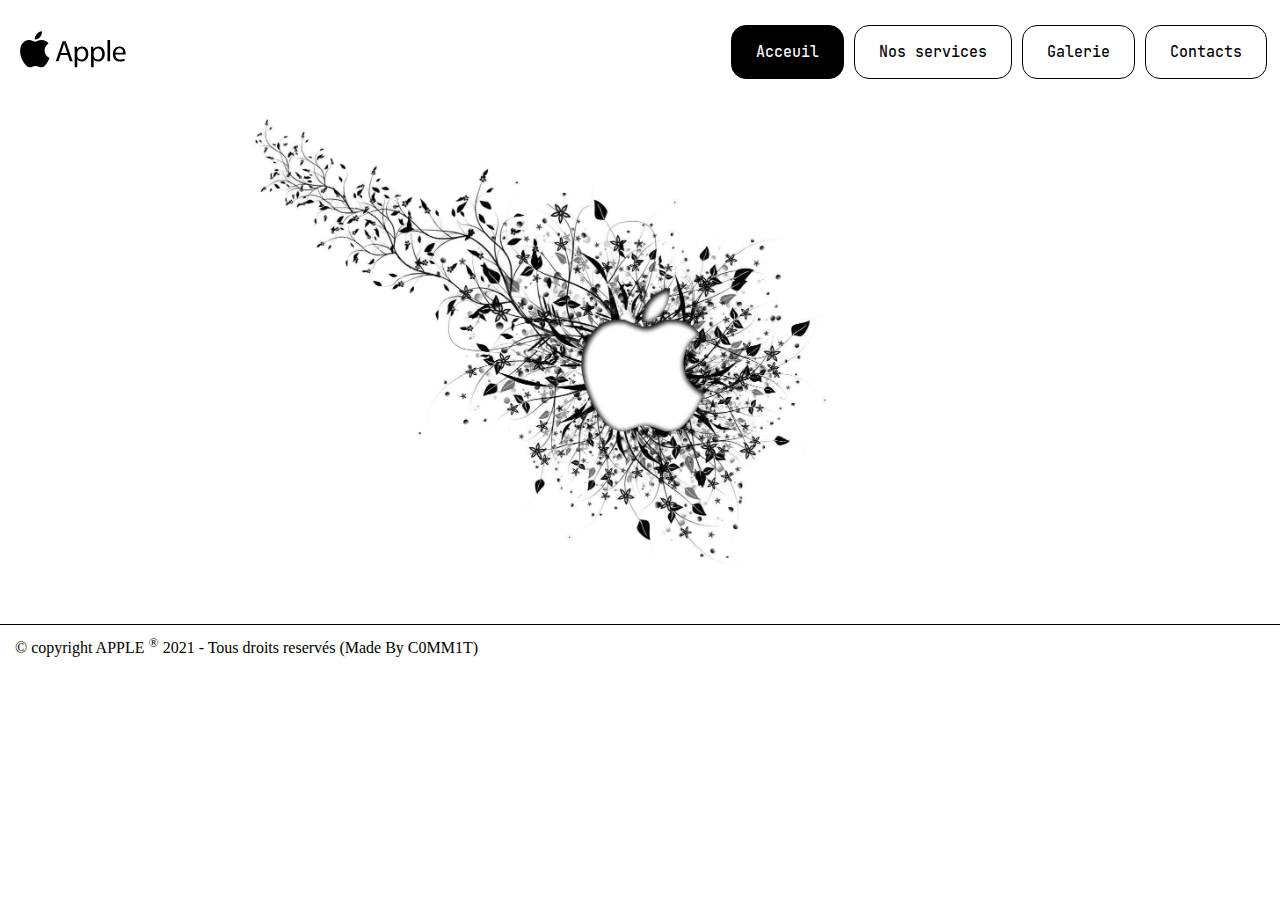
<file: index.html>
<!DOCTYPE html>
<html>

<head>
   <meta charset="utf-8">
   <title>Apple - Accueil</title>
   <link rel="stylesheet" href="./style/acceuil.css">
</head>

<body>
   <div class="container">

      <header>
         <a class="apple__link" href=" https://www.apple.com" target="_blank"> <img src="./medias/images/logo.svg"
               alt="logo"></a>
         <nav>
            <a class="active" href="#">Acceuil</a>
            <a class="nav__link" href="./pages/services.html">Nos services</a>
            <a class="nav__link" href="./pages/galerie.html">Galerie</a>
            <a class="nav__link" href="./pages/contacts.html">Contacts</a>
         </nav>
      </header>
      <img class="bg" src="./medias/images/bg.jpg" alt="background">
      <footer class="footer">
         <p>&copy; copyright APPLE <sup>&reg;</sup> 2021 - Tous droits reservés &#40;Made By C0MM1T&#41;</p>
      </footer>
   </div>
</body>

</html>
</file>
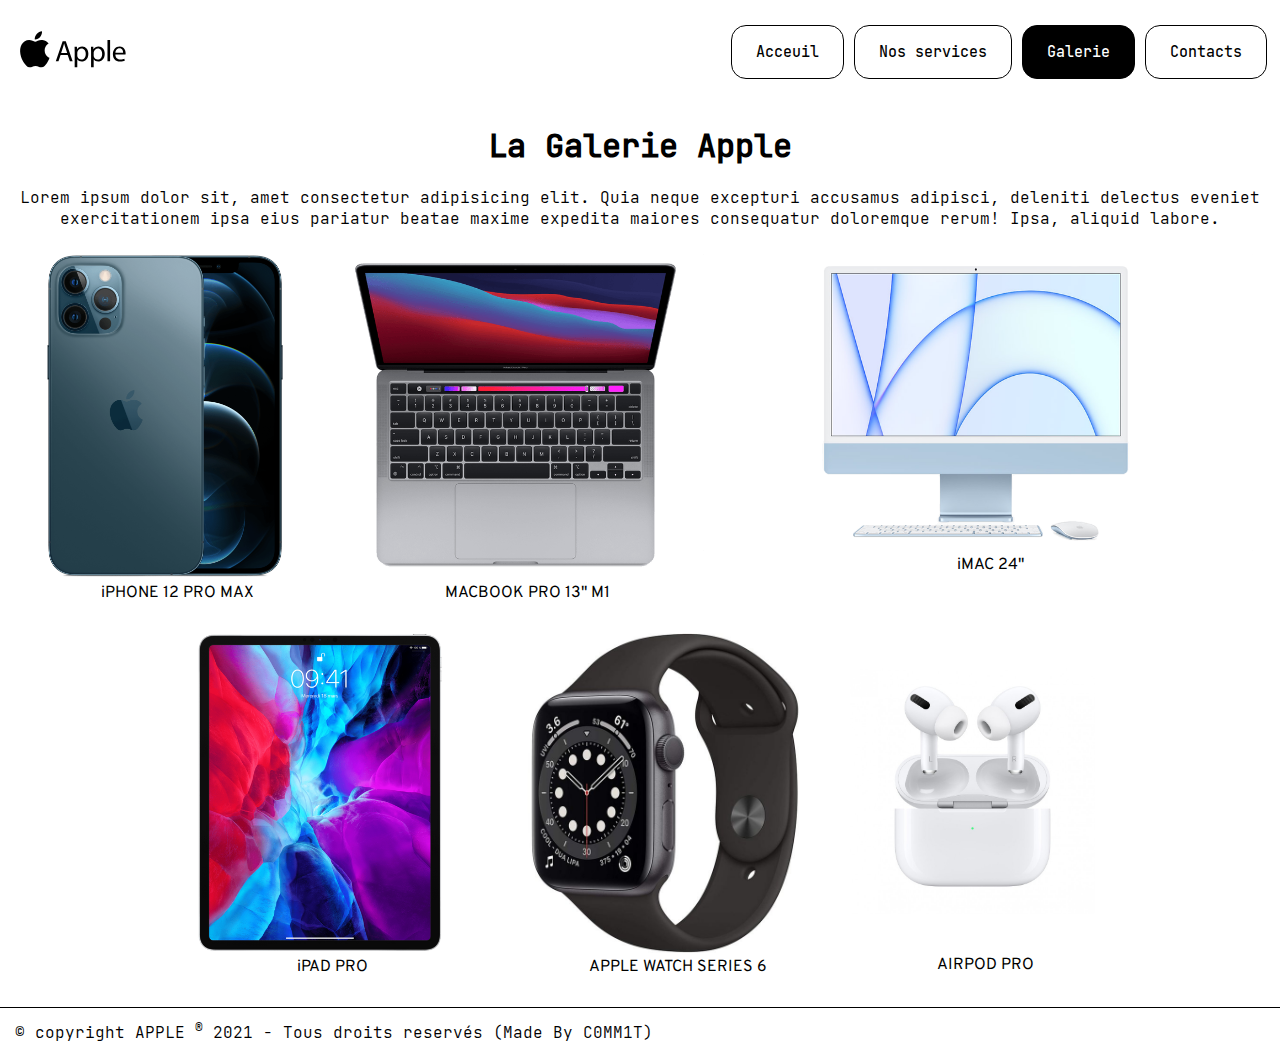
<file: pages/galerie.html>
<!DOCTYPE html>
<html>

<head>
   <meta charset="utf-8">
   <title>Apple - Galleries</title>
   <link rel="stylesheet" href="../style/galerie.css">
</head>

<body>
   <div class="container">
      <header>
         <a class="apple__link" href=" https://www.apple.com" target="_blank"> <img src="../medias/images/logo.svg"
               alt="logo"></a>
         <nav>
            <a class="nav__link" href="../index.html">Acceuil</a>
            <a class="nav__link" href="./services.html">Nos services</a>
            <a class="active" href="#">Galerie</a>
            <a class="nav__link" href="./contacts.html">Contacts</a>
         </nav>
      </header>
      <h1>La Galerie Apple</h1>
      <p class="text">Lorem ipsum dolor sit, amet consectetur adipisicing elit. Quia neque excepturi accusamus adipisci, deleniti
         delectus eveniet exercitationem ipsa eius pariatur beatae maxime expedita maiores consequatur doloremque rerum!
         Ipsa, aliquid labore.</p>
      <div class="img__container">
         <figure>
            <img src="../medias/images/galerie/iphone-12-pro-max-frandroid-2020.png" alt="iphone-12-pro-max">
            <figcaption>iPHONE 12 PRO MAX</figcaption>
         </figure>
         <figure>
            <img src="../medias/images/galerie/apple-macbook-pro-13-2020-m1-frandroid.png"
               alt="apple-macbook-pro-13-2020">
            <figcaption>MACBOOK PRO 13" M1</figcaption>
         </figure>
         <figure>
            <img src="../medias/images/galerie/1621646384_iMac-24-First-Impressions.png" alt="iMac-24">
            <figcaption>iMAC 24"</figcaption>
         </figure>
      </div>
      <div class="img__container2">
         <figure>
            <img src="../medias/images/galerie/apple-ipad-pro-11-2020-frandroid-officiel.png"
               alt="apple-ipad-pro-11-2020">
            <figcaption>iPAD PRO</figcaption>
         </figure>
         <figure>
            <img src="../medias/images/galerie/apple-watch.jpg" alt="apple-watch">
            <figcaption>APPLE WATCH SERIES 6</figcaption>
         </figure>
         <figure>
            <img src="../medias/images/galerie/airpod-pro-.jpg" alt="airpod-pro">
            <figcaption>AIRPOD PRO</figcaption>
         </figure>
      </div>
      <footer class="footer">
         <p>&copy; copyright APPLE <sup>&reg;</sup> 2021 - Tous droits reservés &#40;Made By C0MM1T&#41;</p>
      </footer>
   </div>
</body>

</html>
</file>
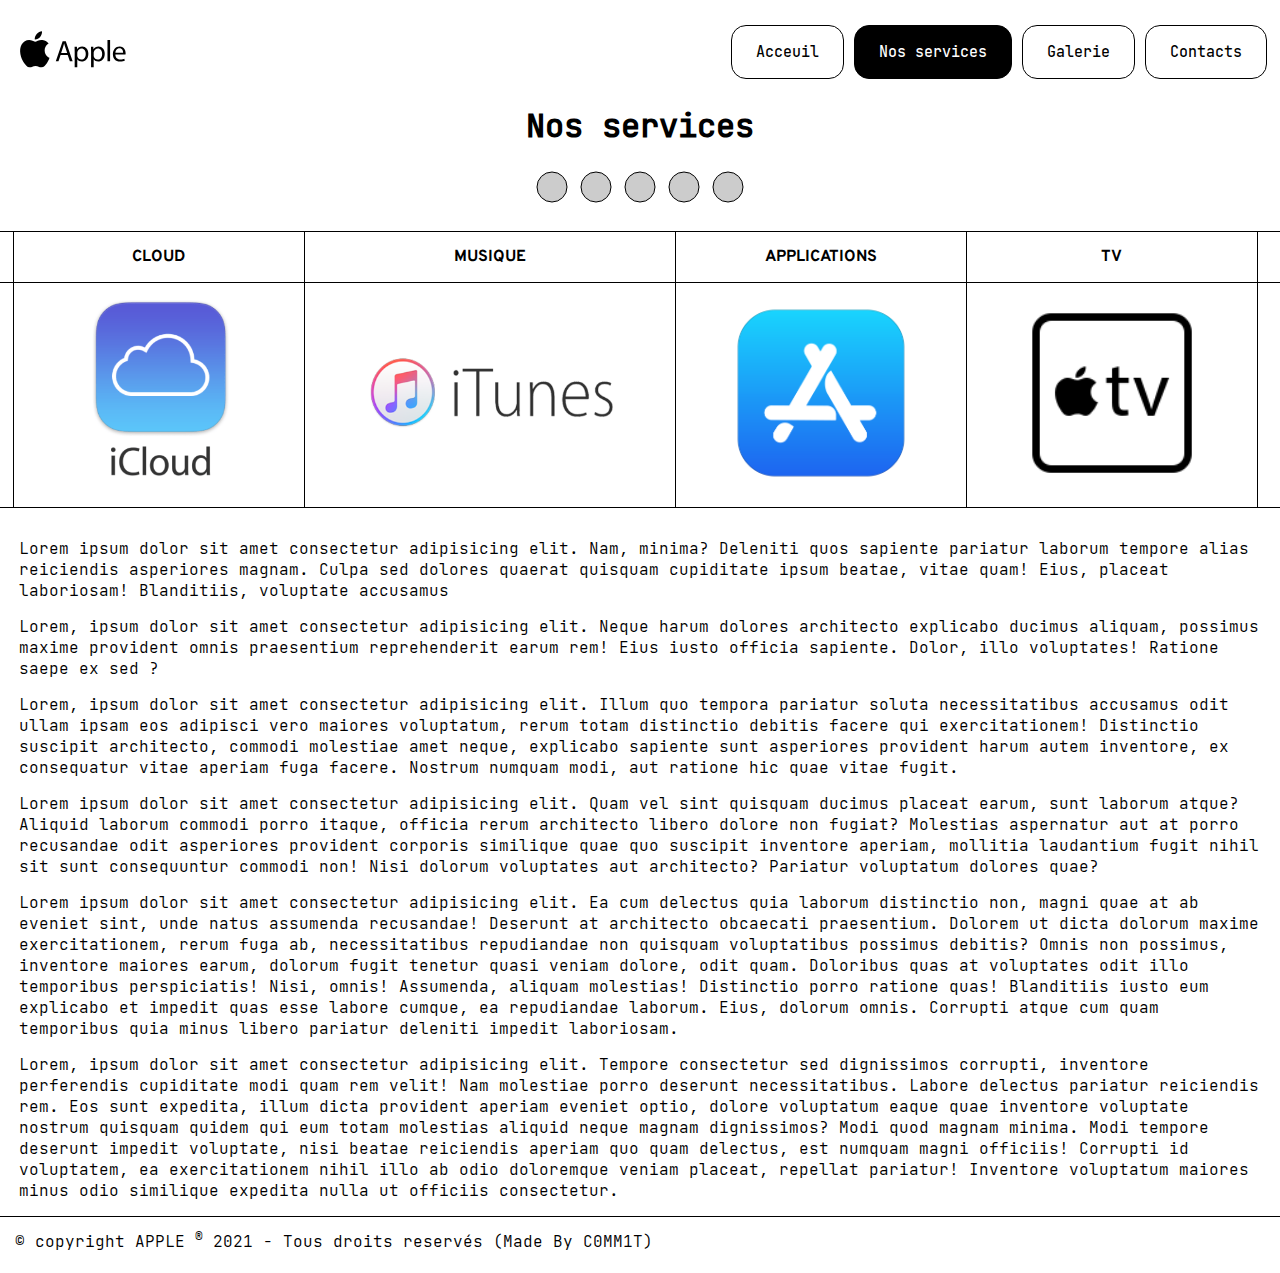
<file: pages/services.html>
<!DOCTYPE html>
<html>

<head>
   <meta charset="utf-8">
   <title>Apple - Services</title>
   <link rel="stylesheet" href="../style/services.css">
</head>

<body>
   <div class="container">
      <header>
         <a class="apple__link" href=" https://www.apple.com" target="_blank"> <img src="../medias/images/logo.svg" alt="logo"></a>
         <nav>
            <a class="nav__link" href="../index.html">Acceuil</a>
            <a class="active" href="#">Nos services</a>
            <a class="nav__link" href="./galerie.html">Galerie</a>
            <a class="nav__link" href="./contacts.html">Contacts</a>
         </nav>
      </header>
      <h1>Nos services</h1>
      <div class="circle">
         <svg height="40" width="40">
            <circle cx="20" cy="20" r="15" stroke="black" stroke-width="1" fill="#ccc" />
         </svg>
         <svg height="40" width="40">
            <circle cx="20" cy="20" r="15" stroke="black" stroke-width="1" fill="#ccc" />
         </svg>
         <svg height="40" width="40">
            <circle cx="20" cy="20" r="15" stroke="black" stroke-width="1" fill="#ccc" />
         </svg>
         <svg height="40" width="40">
            <circle cx="20" cy="20" r="15" stroke="black" stroke-width="1" fill="#ccc" />
         </svg>
         <svg height="40" width="40">
            <circle cx="20" cy="20" r="15" stroke="black" stroke-width="1" fill="#ccc" />
         </svg>
      </div>
      <table>
         <tr>
            <th>EQUIPEMENTS</th>
            <th>CLOUD</th>
            <th>MUSIQUE</th>
            <th>APPLICATIONS</th>
            <th>TV</th>
            <th>PAIEMENT</th>
         </tr>
         <tr>
            <td><img src="../medias/images/services/devices.png" alt="devices apple"></td>
            <td><img src="../medias/images/services/iCloud.png" alt="iCloud"></td>
            <td class="itunes"><img src="../medias/images/services/iTunes.png" alt="itunes"></td>
            <td><img src="../medias/images/services/appSTORE.png" alt="appSTORE"></td>
            <td><img src="../medias/images/services/appleTV.png" alt="appleTV"></td>
            <td class="applepay"><img src="../medias/images/services/applePay.png" alt="applePay"></td>
         </tr>
      </table>
      <div class="text">
         <p>Lorem ipsum dolor sit amet consectetur adipisicing elit. Nam, minima? Deleniti quos sapiente pariatur laborum
            tempore alias reiciendis asperiores magnam. Culpa sed dolores quaerat quisquam cupiditate ipsum beatae, vitae
            quam!
            Eius, placeat laboriosam! Blanditiis, voluptate accusamus
         </p>
         <p>Lorem, ipsum dolor sit amet consectetur adipisicing elit. Neque harum dolores architecto explicabo ducimus
            aliquam, possimus maxime provident omnis praesentium reprehenderit earum rem! Eius iusto officia sapiente. Dolor,
            illo voluptates! Ratione saepe ex sed ?
         </p>
         <p>Lorem, ipsum dolor sit amet consectetur adipisicing elit. Illum quo tempora pariatur soluta necessitatibus
            accusamus odit ullam ipsam eos adipisci vero maiores voluptatum, rerum totam distinctio debitis facere qui
            exercitationem!
            Distinctio suscipit architecto, commodi molestiae amet neque, explicabo sapiente sunt asperiores provident harum
            autem inventore, ex consequatur vitae aperiam fuga facere. Nostrum numquam modi, aut ratione hic quae vitae fugit.
         </p>
         <p>Lorem ipsum dolor sit amet consectetur adipisicing elit. Quam vel sint quisquam ducimus placeat earum, sunt
            laborum atque? Aliquid laborum commodi porro itaque, officia rerum architecto libero dolore non fugiat?
            Molestias aspernatur aut at porro recusandae odit asperiores provident corporis similique quae quo suscipit
            inventore aperiam, mollitia laudantium fugit nihil sit sunt consequuntur commodi non! Nisi dolorum voluptates aut
            architecto?
            Pariatur voluptatum dolores quae?
         </p>
         <p>Lorem ipsum dolor sit amet consectetur adipisicing elit. Ea cum delectus quia laborum distinctio non, magni quae
            at ab eveniet sint, unde natus assumenda recusandae! Deserunt at architecto obcaecati praesentium.
            Dolorem ut dicta dolorum maxime exercitationem, rerum fuga ab, necessitatibus repudiandae non quisquam
            voluptatibus possimus debitis? Omnis non possimus, inventore maiores earum, dolorum fugit tenetur quasi veniam
            dolore, odit quam.
            Doloribus quas at voluptates odit illo temporibus perspiciatis! Nisi, omnis! Assumenda, aliquam molestias!
            Distinctio porro ratione quas! Blanditiis iusto eum explicabo et impedit quas esse labore cumque, ea repudiandae
            laborum.
            Eius, dolorum omnis. Corrupti atque cum quam temporibus quia minus libero pariatur deleniti impedit laboriosam.
         </p>
         <p>Lorem, ipsum dolor sit amet consectetur adipisicing elit. Tempore consectetur sed dignissimos corrupti, inventore
            perferendis cupiditate modi quam rem velit! Nam molestiae porro deserunt necessitatibus. Labore delectus pariatur
            reiciendis rem.
            Eos sunt expedita, illum dicta provident aperiam eveniet optio, dolore voluptatum eaque quae inventore voluptate
            nostrum quisquam quidem qui eum totam molestias aliquid neque magnam dignissimos? Modi quod magnam minima.
            Modi tempore deserunt impedit voluptate, nisi beatae reiciendis aperiam quo quam delectus, est numquam magni
            officiis! Corrupti id voluptatem, ea exercitationem nihil illo ab odio doloremque veniam placeat, repellat
            pariatur!
            Inventore voluptatum maiores minus odio similique expedita nulla ut officiis consectetur.
         </p>
      </div>
      <footer class="footer">
         <p>&copy; copyright APPLE <sup>&reg;</sup> 2021 - Tous droits reservés &#40;Made By C0MM1T&#41;</p>
      </footer>
   </div>
</body>

</html>
</file>
<file: style/acceuil.css>
@font-face {
   font-family: 'JetBrainsMono-Medium';
   src: url("../fonts/JetBrainsMono/JetBrainsMono-Medium.ttf");
}
@font-face {
   font-family: "JetBrainsMono-Light";
   src: url("../fonts/JetBrainsMono/JetBrainsMono-Light.ttf");
}
@font-face {
   font-family: "Overpass";
   src: url("../fonts/Overpass/Overpass-VariableFont_wght.ttf");
}
*, ::before, ::after {
   margin: 0;
   padding: 0;
   box-sizing: border-box;
}
.container {
   width: 100%;
   display: flex;
   flex-direction: column;
   align-items: center;
}
header {
   width: 98%;
   margin-top: 20px;
   margin-bottom: 20px;
   display: flex;
   align-items: center;
   justify-content: space-between;
}
nav {
   display: flex;
   align-items: center;
   justify-content: center;
}
.apple__link {
   transition: all 0.4s ease;
}
.apple__link:hover {
   transform: scale(1.1);
}
.active {
   overflow: hidden;
   position: relative;
   color: #fff;
   background-color: #000;
   text-decoration: none;
   font-family: "JetBrainsMono-Medium";
   font-size: 15px;
   border: 1px solid #000;
   border-radius: 15px;
   margin-left: 10px;
   padding: 1rem 1.5rem;
}
.nav__link {
   overflow: hidden;
   position: relative;
   color: #000;
   text-decoration: none;
   font-family: "JetBrainsMono-Medium";
   font-size: 15px;
   border: 1px solid #000;
   border-radius: 15px;
   margin-left: 10px;
   padding: 1rem 1.5rem;
}
.nav__link::before {
   z-index: -1;
   content: '';
   position: absolute;
   top: 0;
   right: 0;
   width: 0;
   height: 100%;
   background-color: #000;
   transition: all 0.5s ease-out;
}
.nav__link:hover {
   color: #fff;
}
.nav__link:hover::before {
   width: 100%;
}
.bg {
   width: 66%;
}
.footer {
   position: relative;
   width: 100%;
   padding-top: 10px;
   padding-left: 15px;
   margin-bottom: 20px;
   border-top: 1px solid #000;
}
</file>
<file: style/galerie.css>
@font-face {
   font-family: 'JetBrainsMono-Medium';
   src: url("../fonts/JetBrainsMono/JetBrainsMono-Medium.ttf");
}
@font-face {
   font-family: "JetBrainsMono-Light";
   src: url("../fonts/JetBrainsMono/JetBrainsMono-Light.ttf");
}
@font-face {
   font-family: "Overpass";
   src: url("../fonts/Overpass/Overpass-VariableFont_wght.ttf");
}
*, ::before, ::after {
   margin: 0;
   padding: 0;
   box-sizing: border-box;
}
.container {
   width: 100%;
   display: flex;
   flex-direction: column;
   align-items: center;
}
header {
   width: 98%;
   margin-top: 20px;
   margin-bottom: 20px;
   display: flex;
   align-items: center;
   justify-content: space-between;
}
nav {
   display: flex;
   align-items: center;
   justify-content: center;
}
.apple__link {
   transition: all 0.4s ease;
}
.apple__link:hover {
   transform: scale(1.1);
}
.active {
   overflow: hidden;
   position: relative;
   color: #fff;
   background-color: #000;
   text-decoration: none;
   font-family: "JetBrainsMono-Medium";
   font-size: 15px;
   border: 1px solid #000;
   border-radius: 15px;
   margin-left: 10px;
   padding: 1rem 1.5rem;
}
.nav__link {
   overflow: hidden;
   position: relative;
   color: #000;
   text-decoration: none;
   font-family: "JetBrainsMono-Medium";
   font-size: 15px;
   border: 1px solid #000;
   border-radius: 15px;
   margin-left: 10px;
   padding: 1rem 1.5rem;
}
.nav__link::before {
   z-index: -1;
   content: '';
   position: absolute;
   top: 0;
   right: 0;
   width: 0;
   height: 100%;
   background-color: #000;
   transition: all 0.5s ease-out;
}
.nav__link:hover {
   color: #fff;
}
.nav__link:hover::before {
   width: 100%;
}
h1 {
   margin-top: 20px;
   margin-bottom: 20px;
   font-family: "JetBrainsMono-Medium";
}
p {
   font-family: "JetBrainsMono-Light";
}
.text {
   margin-bottom: 25px;
   text-align: center;
}
.img__container, .img__container2 {
   margin-bottom: 30px;
   display: flex;
   justify-content: center;
   text-align: center;
}
.img__container img{
   width: 325px;
   margin-right: 25px;
}
.img__container figure:last-child img {
   width: 550px;
}
.img__container2 img {
   margin-right: 25px;
   width: 320px;
}
.img__container2 figure:last-child img {
   width: 245px;
}
figcaption {
   font-family: "Overpass";
}
.footer {
   position: relative;
   width: 100%;
   padding-top: 10px;
   padding-left: 15px;
   margin-bottom: 20px;
   border-top: 1px solid #000;
}
</file>
<file: style/services.css>
@font-face {
   font-family: 'JetBrainsMono-Medium';
   src: url("../fonts/JetBrainsMono/JetBrainsMono-Medium.ttf");
}
@font-face {
   font-family: "JetBrainsMono-Light";
   src: url("../fonts/JetBrainsMono/JetBrainsMono-Light.ttf");
}
@font-face {
   font-family: "Overpass";
   src: url("../fonts/Overpass/Overpass-VariableFont_wght.ttf");
}
*, ::before, ::after {
   margin: 0;
   padding: 0;
   box-sizing: border-box;
}
.container {
   width: 100%;
   display: flex;
   flex-direction: column;
   align-items: center;
}
header {
   width: 98%;
   margin-top: 20px;
   margin-bottom: 20px;
   display: flex;
   align-items: center;
   justify-content: space-between;
}
nav {
   display: flex;
   align-items: center;
   justify-content: center;
}
.active {
   overflow: hidden;
   position: relative;
   color: #fff;
   background-color: #000;
   text-decoration: none;
   font-family: "JetBrainsMono-Medium";
   font-size: 15px;
   border: 1px solid #000;
   border-radius: 15px;
   margin-left: 10px;
   padding: 1rem 1.5rem;
}
.apple__link {
   transition: all 0.4s ease;
}
.apple__link:hover {
   transform: scale(1.1);
}
.nav__link {
   overflow: hidden;
   position: relative;
   color: #000;
   text-decoration: none;
   font-family: "JetBrainsMono-Medium";
   font-size: 15px;
   border: 1px solid #000;
   border-radius: 15px;
   margin-left: 10px;
   padding: 1rem 1.5rem;
}
.nav__link::before {
   z-index: -1;
   content: '';
   position: absolute;
   top: 0;
   right: 0;
   width: 0;
   height: 100%;
   background-color: #000;
   transition: all 0.5s ease-out;
}
.nav__link:hover {
   color: #fff;
}
.nav__link:hover::before {
   width: 100%;
}
h1 {
   font-family: "JetBrainsMono-Medium";
   width: fit-content;
}
table {
   width: 98%;
}
table,tr,th,td {
   border: 1px solid #000;
   border-collapse: collapse;
}
.circle {
   width: fit-content;
   margin: 20px auto;
}

th{
   font-family: "Overpass";
   padding: 15px;
}
td {
   padding: 0 50px;
}
td img {
   width: 190px;
}
.itunes {
   padding: 0px 60px;
}
.itunes img{
   width: 250px;
}
.applepay {
   padding: 0 50px;
}
.applepay img {
   width: 200px;
}
p {
   font-family: "JetBrainsMono-Light";
}
.text {
   margin-top: 30px;
   display: flex;
   flex-direction: column;
   width: 97%;
}
.text p {
   width: 100%;
   margin-bottom: 15px;
}
.footer {
   position: relative;
   width: 100%;
   padding-top: 10px;
   padding-left: 15px;
   margin-bottom: 20px;
   border-top: 1px solid #000;
}
</file>
